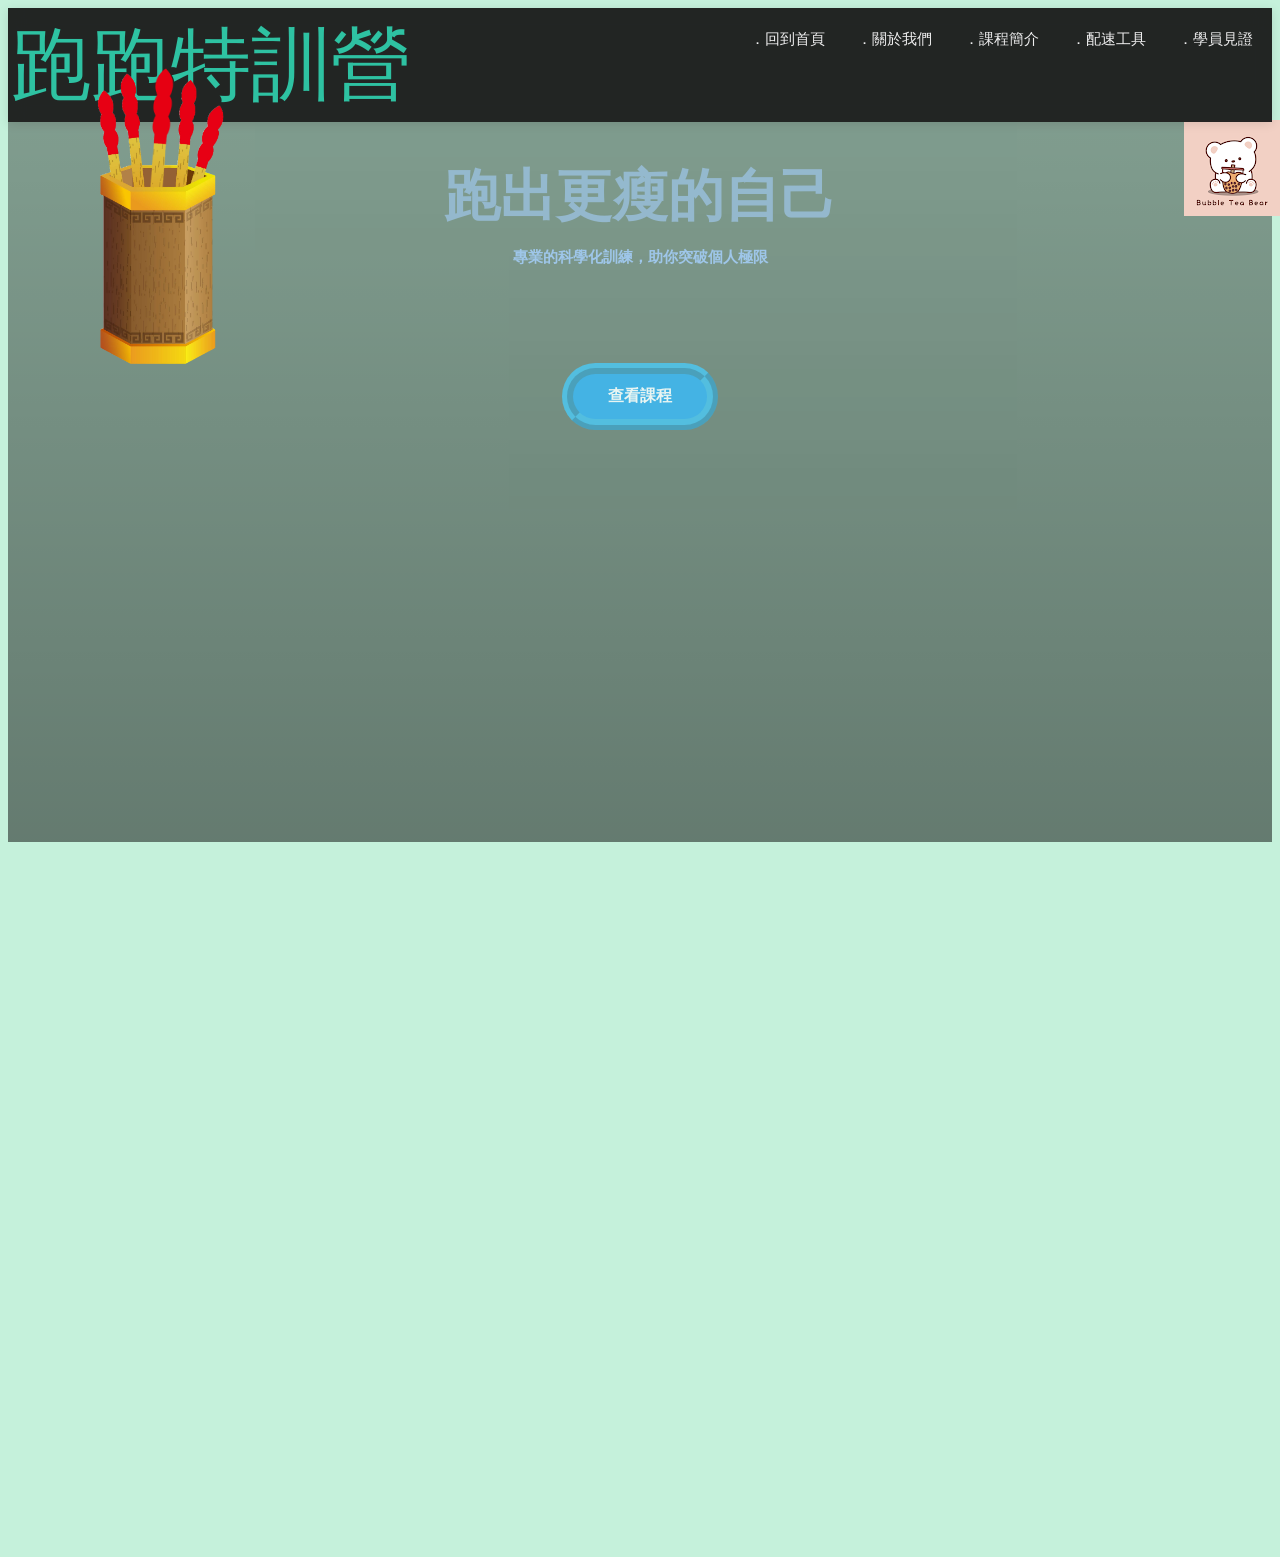
<file: index.html>
<!DOCTYPE html>
<html lang="zh-Hant">
<head>
    <meta charset="UTF-8">
    <meta name="viewport" content="width=device-width, initial-scale=1.0">
    <title>跑跑特訓營 | 跑出更瘦的自己</title>
    <link rel="stylesheet" href="style.css">

 <style>
        .Endorsement {
            position: absolute;
            z-index: 1500;
        }
            .Endorsement img {
                width: 100%;
            }
        #before {
            width: 300px;
            margin-top: 163px;
        }
        #after {
            width: 300px;
            height: 300px;
        }
        #stick {
            width: 20px;
            transform: translate(140px,60px) rotate(3deg);
            transition-duration: 3s;
            transition-timing-function: cubic-bezier(.81,2.13,.27,-0.69);
        }
            #stick:hover {
                transform: translate(140px,0px) rotate(3deg);
                opacity:0.7;
               
            }
    </style>

</head>
<body>

    <div id="after" class="Endorsement"><img src="Endorsement/Endorsement_after.png"></div>
    <div id="stick" class="Endorsement"><img src="Endorsement/stick.png"></div>
    <div id="before" class="Endorsement"><img src="Endorsement/Endorsement_before.png"></div>


</body>
<!--    
    <nav>
    <div class="container"><a href="index.html" class="logo">跑跑訓練營</a>
<ul>
    <li><a href="index.html">．回到首頁</a></li>
    <li><a href="about.html" >．關於我們</a></li>
    <li><a href="courses.html">．課程簡介</a></li>
    <li><a href="tools.html">．配速工具</a></li>
    <li><a href="testimonials.html">．學員見證</a></li>


</ul>
        </div>
    </nav> -->


<script src="nav_bar.js"> </script>

<div id="nav_bar"></div>





    <header class="hero">
        
    <style>

.btn_1 { 
       display: inline-block;
       padding: 12px 35px;
       background: rgb(14, 153, 233);
       color:rgb(247, 247, 252);
       text-decoration: none;
       border-radius: 50px;
       font-weight: bold;
       transition-duration: 0.5s;
       transition-timing-function: step(12,end);
       transform-origin: center;
       border: 3mm ridge rgba(50, 180, 220, 0.6);
       cursor: pointer;
       margin:60px;




         }
         

.btn_1:hover{
    transform:scale(1.6) rotate(360deg);
    
}


.h1_1{
     background: rgb(rgb(104, 238, 27));
     opacity:0.7;
     animation-name: h1_ani;  
     animation-duration: 5s; 
     animation-direction:alternate;
     animation-iteration-count: infinite;
     animation-timing-function: ease-in-out;
}

@keyframes h1_ani {

0%{
   background:rgb(174, 231, 174);
}

25%{
   background:rgb(127, 175, 127);
}

50%{
    background:rgb(194, 145, 145);
}

75%{
    background:rgb(126, 126, 240);
}

100%{
    background:rgb(204, 228, 148);
}


}



    </style>
        <div class="container">
            <h1 class="h1_1"> 跑出更瘦的自己</h1>
            <p style="font:bolder 15px 微軟正黑體">專業的科學化訓練，助你突破個人極限</p><br>
            <a href="courses.html" class="btn_1" >查看課程</a>
        </div>
    </header>
     <div style="position:fixed;right:0;top:120px;">
        <a href="form.html">
            <img src="bear.png">
        </a>
    </div>
    <div>
        <br><br><br><br><br><br><br><br><br><br><br><br><br><br><br><br><br><br><br><br><br><br><br><br><br><br><br><br><br><br><br><br><br><br>
    </div>



</body>
</html>
</file>
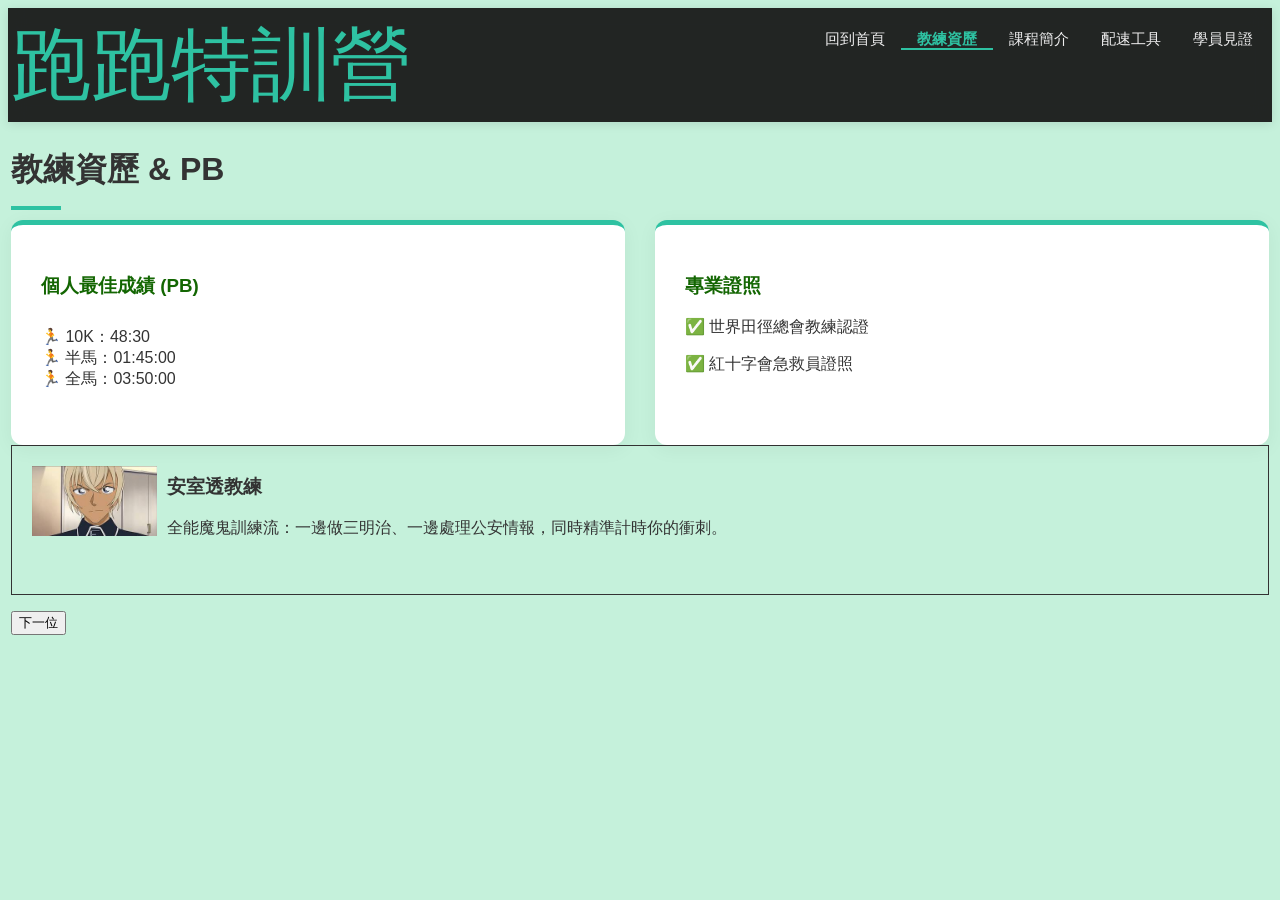
<file: about.html>
<!DOCTYPE html>
<html lang="zh-Hant">

<head>
    <meta charset="UTF-8">
    <meta name="viewport" content="width=device-width, initial-scale=1.0">
    <title>教練資歷 - 跑班訓練營</title>
    <link rel="stylesheet" href="style.css">

    <script src="js/jquery-3.7.1.min.js"></script>
    <script>
        var index = 0;
        var img = new Array("Fengjia.jpg", "Yizhong.jpg", "Tunghai.jpg");
        var title = new Array("安室透教練", "赤井教練", "柯南教練");
        var info = new Array("全能魔鬼訓練流：一邊做三明治、一邊處理公安情報，同時精準計時你的衝刺。", "長距離狙擊流：不陪跑，在700碼外透過狙擊鏡盯著你的姿勢。", "數據狂魔流：精準分析你的心率、步頻、落地角度與VO2 Max。");

        function toHTML(index) {
            var hm = "<img src='images/" + img[index] + "' width='125' style='float:left;margin:10px;'>";
            hm += "<h3>" + title[index] + "</h3>";
            hm += "<p>" + info[index] + "</p>";
            return hm;
        }
        $(document).ready(function () {
            $("#div_cont").html(toHTML(index));
        });

        function fnNext() {

            index++;
            if (index >= img.length) {
                index = 0;
            }

            $("#div_cont").html(toHTML(index));
            console.log('$("#div_cont").html() : ' + $("#div_cont").html());
            console.log('$("#div_cont").text() : ' + $("#div_cont").text());
        }
    </script>
</head>


<body>
    <nav>
        <div class="container"><a href="index.html" class="logo">跑跑特訓營</a>
            <ul>
                <li><a href="index.html">回到首頁</a></li>
                <li><a href="about.html" class="active">教練資歷</a></li>
                <li><a href="courses.html">課程簡介</a></li>
                <li><a href="tools.html">配速工具</a></li>
                <li><a href="testimonials.html">學員見證</a></li>
            </ul>
        </div>
    </nav>
    <section class="container">
        <h2>教練資歷 & PB</h2>
        <div class="row">
            <div class="col">
                <h3 style="color:rgb(19, 102, 2)">個人最佳成績 (PB)</h3>
                <ul style="list-style:none; padding:10px 0;">
                    <li>🏃 10K：48:30</li>
                    <li>🏃 半馬：01:45:00</li>
                    <li>🏃 全馬：03:50:00</li>
                </ul>
            </div>
            <div class="col">
                <h3 style="color:rgb(19, 102, 2)">專業證照</h3>
                <p>✅ 世界田徑總會教練認證</p>
                <p>✅ 紅十字會急救員證照</p>
            </div>


        </div>
<div id="div_cont" style="border-style:solid; border-width:1px; min-height:150px; padding:10px;">
    </div>
<p>
        <input type="button" onclick="fnNext();" value="下一位">
    </p>

    </section>





</body>

</html>
</file>
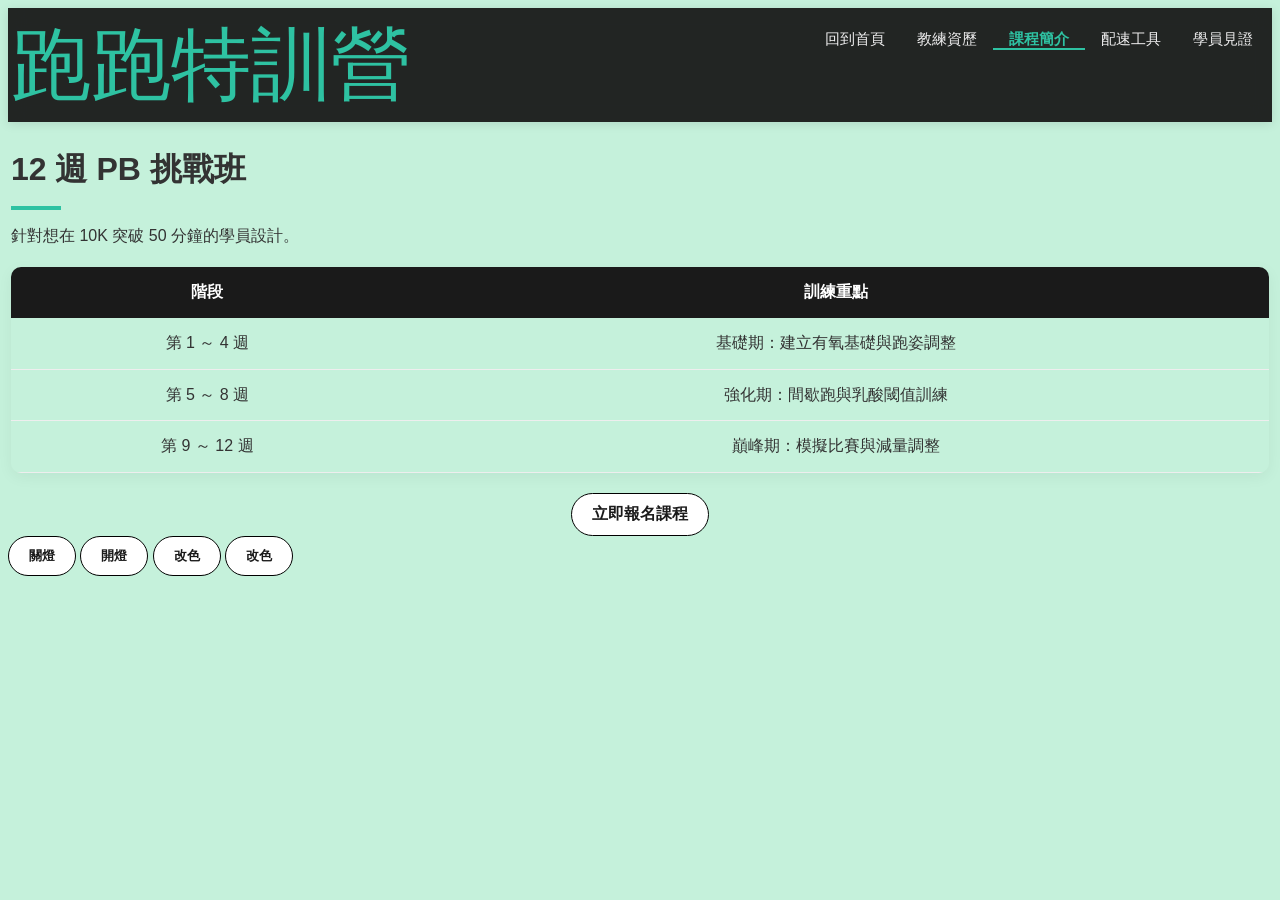
<file: courses.html>
<!DOCTYPE html>
<html lang="zh-Hant">
<head>
    <meta charset="UTF-8">
    <meta name="viewport" content="width=device-width, initial-scale=1.0">
    <title>課程簡介 - 跑跑特訓營</title>
    <link rel="stylesheet" href="style.css">

<style>
        .btn {
            border: solid 1px;
            border-color: black;
            background-color: white;
            padding: 10px 20px;
        }
    </style>
    <script src="js/jquery-3.7.1.min.js"></script>
    <script>
        function fnOff() {
            $(".btn").css("border-color", "white");
            $(".btn").css("color", "white");
            $(".btn").css("background-color", "black");
            $("body").css("background-color", "black");
        }
        function fnOn() {
            $(".btn").css("border-color", "black");
            $(".btn").css("color", "black");
            $(".btn").css("background-color", "white");
            $("body").css("background-color", "white");
        }
        function fnHighlight(num) {
            if (num == 0) {
                // Q1: 將按鈕的文字顏色改為紅色
                $(".btn").css("color", "red");
            }
            else {
                // Q2: 使用「物件寫法」，同時修改背景顏色為黃色、字體大小為 30px
                $(".btn").css({
                    "background-color": "yellow",
                    "font-size": "30px"
                });
            }
        }
    </script>








</head>
<body>
    <nav><div class="container"><a href="index.html" class="logo">跑跑特訓營</a>
<ul>
    <li><a href="index.html">回到首頁</a></li>
    <li><a href="about.html">教練資歷</a></li>
    <li><a href="courses.html" class="active">課程簡介</a></li>
    <li><a href="tools.html">配速工具</a></li>
    <li><a href="testimonials.html">學員見證</a></li>
</ul>
    </div></nav>
    <section class="container">
        <h2>12 週 PB 挑戰班</h2>
        <p>針對想在 10K 突破 50 分鐘的學員設計。</p>
        <table>
            <thead><tr><th>階段</th><th>訓練重點</th></tr></thead>
            <tbody>
                <tr><td>第 1 ～ 4 週</td><td>基礎期：建立有氧基礎與跑姿調整</td></tr>
                <tr><td>第 5 ～ 8 週</td><td>強化期：間歇跑與乳酸閾值訓練</td></tr>
                <tr><td>第 9 ～ 12 週</td><td>巔峰期：模擬比賽與減量調整</td></tr>
            </tbody>
        </table>
        <div style="text-align:center;"><a href="form.html" class="btn">立即報名課程</a></div>
    </section>


<input type="button" value="關燈" class="btn" onclick="fnOff();">
    <input type="button" value="開燈" class="btn" onclick="fnOn();">
    <input type="button" value="改色" class="btn" onclick="fnHighlight(0);">
    <input type="button" value="改色" class="btn" onclick="fnHighlight(1);">
<!-- Code injected by live-server -->
<script>
	// <![CDATA[  <-- For SVG support
	if ('WebSocket' in window) {
		(function () {
			function refreshCSS() {
				var sheets = [].slice.call(document.getElementsByTagName("link"));
				var head = document.getElementsByTagName("head")[0];
				for (var i = 0; i < sheets.length; ++i) {
					var elem = sheets[i];
					var parent = elem.parentElement || head;
					parent.removeChild(elem);
					var rel = elem.rel;
					if (elem.href && typeof rel != "string" || rel.length == 0 || rel.toLowerCase() == "stylesheet") {
						var url = elem.href.replace(/(&|\?)_cacheOverride=\d+/, '');
						elem.href = url + (url.indexOf('?') >= 0 ? '&' : '?') + '_cacheOverride=' + (new Date().valueOf());
					}
					parent.appendChild(elem);
				}
			}
			var protocol = window.location.protocol === 'http:' ? 'ws://' : 'wss://';
			var address = protocol + window.location.host + window.location.pathname + '/ws';
			var socket = new WebSocket(address);
			socket.onmessage = function (msg) {
				if (msg.data == 'reload') window.location.reload();
				else if (msg.data == 'refreshcss') refreshCSS();
			};
			if (sessionStorage && !sessionStorage.getItem('IsThisFirstTime_Log_From_LiveServer')) {
				console.log('Live reload enabled.');
				sessionStorage.setItem('IsThisFirstTime_Log_From_LiveServer', true);
			}
		})();
	}
	else {
		console.error('Upgrade your browser. This Browser is NOT supported WebSocket for Live-Reloading.');
	}
	// ]]>
</script>





</body>
</html>
</file>
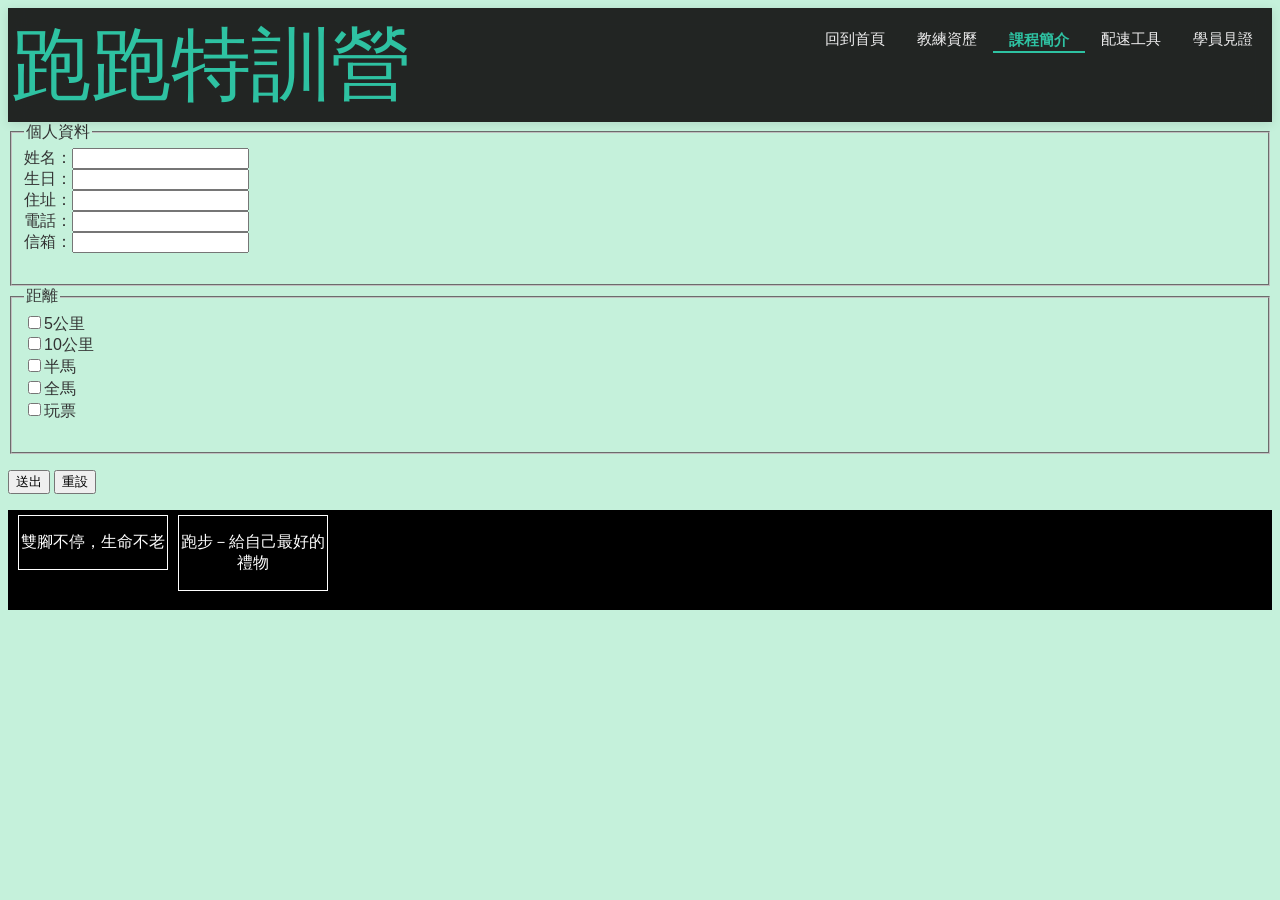
<file: form.html>
<!DOCTYPE html>
<html lang="zh-Hant">
<head>
    <meta charset="UTF-8">
    <meta name="viewport" content="width=device-width, initial-scale=1.0">
    <title>課程簡介 - 跑跑特訓營</title>
    <link rel="stylesheet" href="style.css">


 <style>
        .header {
            height: 100px;
            width: 100%;
            background-color: black;
        }

        .option {
            float: left;
            width: 150px;
            border: 1px solid white;
            text-align: center;
            margin-top: 5px;
            margin-left: 10px;
            color: white;
        }

        .option-cont {
            list-style-type: none;
            padding: 0;
            display: none;
        }

        .option-cont li {
            background-color: white;
            color: black;
            border: 1px solid #808080;
            padding: 10px;
        }

        .active {
            display: block;
        }
    </style>
    <script src="js/jquery-3.7.1.min.js"></script>
    <script>
        // 網頁載入完成時執行
        $(document).ready(function () {
            //將#sel元素綁定mouseenter和mouseleave事件
            //mouseenter和mouseleave事件被觸發時會執行fnToggleClass函式
            //滑鼠碰到#sel顯示#about關於我們選單
            //滑鼠離開#sel隱藏#about關於我們選單
            // Q1: 將 ID 為 sel 的元素綁定多個事件
            $("#sel").on({
                // Q2: 填入滑鼠「移入」與「移出」的事件名稱
                "mouseenter": fnToggleClass,
                "mouseleave": fnToggleClass
            });
        });

        function fnToggleClass() {
            //切換顯示#about，即關於我們的選單
            // Q3: 切換 ID 為 about 元素的 "active" 類別，達成顯示/隱藏效果
            $("#about").toggleClass("active");
        }
    </script>






</head>
<body>
    <nav><div class="container"><a href="index.html" class="logo">跑跑特訓營</a>
<ul>
    <li><a href="index.html">回到首頁</a></li>
    <li><a href="about.html">教練資歷</a></li>
    <li><a href="courses.html" class="active">課程簡介</a></li>
    <li><a href="tools.html">配速工具</a></li>
    <li><a href="testimonials.html">學員見證</a></li>
</ul>
    </div></nav>
   
 <form>
        <fieldset>
            <legend>個人資料</legend>
            姓名：<input type="text" name="txtName"><br>
            生日：<input type="text" name="txtName"><br>
            住址：<input type="text" name="txtName"><br>
            電話：<input type="text" name="txtName"><br>
            信箱：<input type="email" name="txtMail"><br><br>
        </fieldset>
        <fieldset>
            <legend>距離</legend>
            <input type="checkbox" name="chk" value="5公里">5公里 <br>
            <input type="checkbox" name="chk" value="10公里">10公里 <br>
            <input type="checkbox" name="chk" value="半馬">半馬 <br>
            <input type="checkbox" name="chk" value="全馬">全馬 <br>
            <input type="checkbox" name="chk" value="玩票">玩票 <br><br>
            
        </fieldset>
        <p>
          <input type="submit" value="送出" >
          <input type="reset" value="重設" >
        </p>
    </form>

 <div class="header">
        <div class="option">
            <p>雙腳不停，生命不老</p>
        </div>
        <div id="sel" class="option">
            <p>跑步－給自己最好的禮物</p>
            <ul id="about" class="option-cont">
                <li>每一步都是健康的投資</li>
                <li>跑出活力人生</li>
                <li>歡迎報名 ^ ^</li>
            </ul>
        </div>
    </div>


<script>
	// <![CDATA[  <-- For SVG support
	if ('WebSocket' in window) {
		(function () {
			function refreshCSS() {
				var sheets = [].slice.call(document.getElementsByTagName("link"));
				var head = document.getElementsByTagName("head")[0];
				for (var i = 0; i < sheets.length; ++i) {
					var elem = sheets[i];
					var parent = elem.parentElement || head;
					parent.removeChild(elem);
					var rel = elem.rel;
					if (elem.href && typeof rel != "string" || rel.length == 0 || rel.toLowerCase() == "stylesheet") {
						var url = elem.href.replace(/(&|\?)_cacheOverride=\d+/, '');
						elem.href = url + (url.indexOf('?') >= 0 ? '&' : '?') + '_cacheOverride=' + (new Date().valueOf());
					}
					parent.appendChild(elem);
				}
			}
			var protocol = window.location.protocol === 'http:' ? 'ws://' : 'wss://';
			var address = protocol + window.location.host + window.location.pathname + '/ws';
			var socket = new WebSocket(address);
			socket.onmessage = function (msg) {
				if (msg.data == 'reload') window.location.reload();
				else if (msg.data == 'refreshcss') refreshCSS();
			};
			if (sessionStorage && !sessionStorage.getItem('IsThisFirstTime_Log_From_LiveServer')) {
				console.log('Live reload enabled.');
				sessionStorage.setItem('IsThisFirstTime_Log_From_LiveServer', true);
			}
		})();
	}
	else {
		console.error('Upgrade your browser. This Browser is NOT supported WebSocket for Live-Reloading.');
	}
	// ]]>
</script>
    

</body>
</html>
</file>
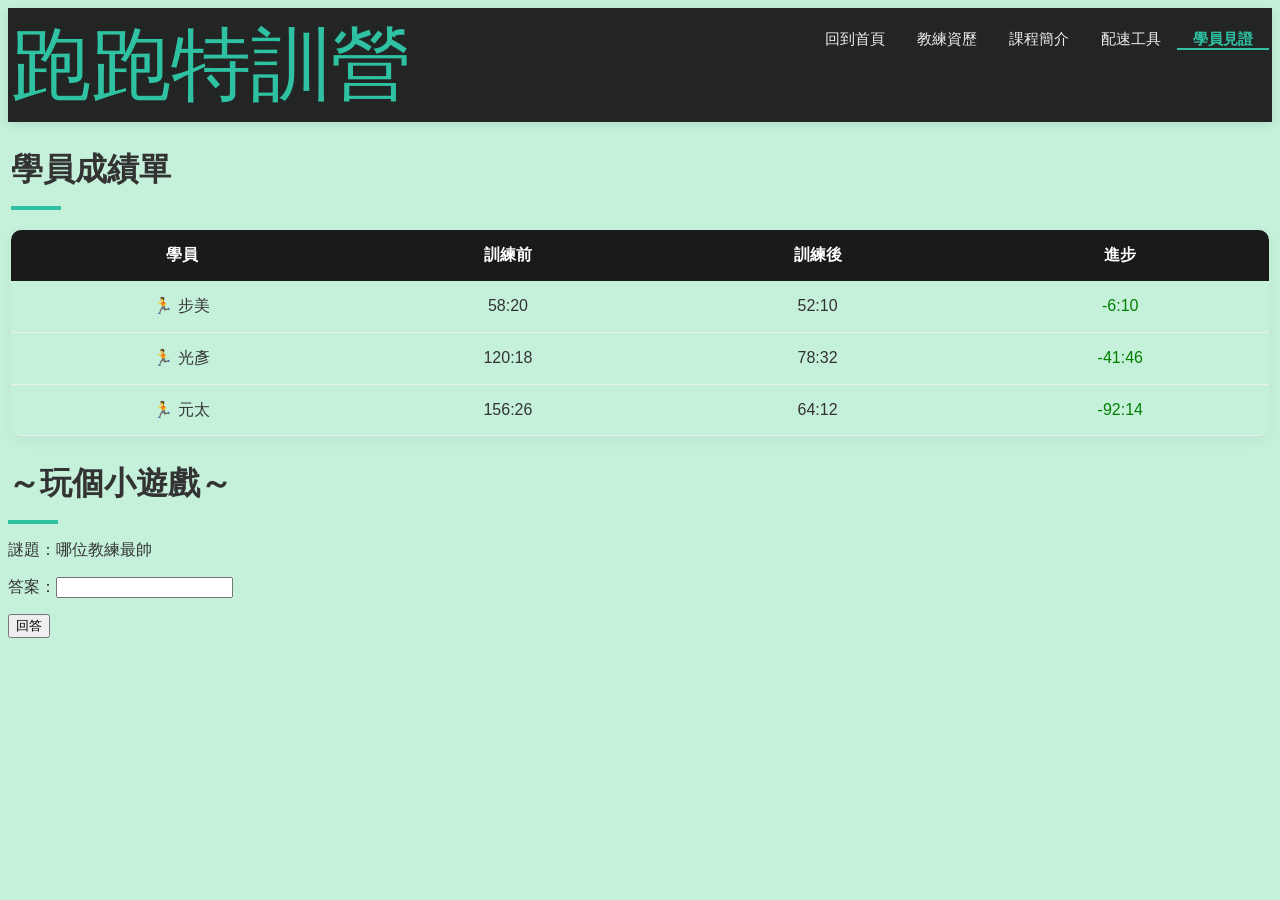
<file: testimonials.html>
<!DOCTYPE html>
<html lang="zh-Hant">
<head>
    <meta charset="UTF-8">
    <meta name="viewport" content="width=device-width, initial-scale=1.0">
    <title>學員見證</title>
    <link rel="stylesheet" href="style.css">


 <script src="js/jquery-3.7.1.min.js"></script>
    <script>
        //網頁文件載入完成執行
        $(document).ready(function () {
            //按下 [對答] 鈕執行
            $("#btnCheck").click(function () {
                var ans = $("#txtAns").val();
                var msg = "錯誤！！提示：戴眼鏡的那位。";
                if (ans == "柯南") {
                    msg = "正解:柯南（小新一）)";
                }
                $("span").text(msg);
            })
            // txtAns文字欄使用on綁定blur與focus事件
            $("#txtAns").on( {
                    "blur": function () {
                        $("#txtAns").css("background", "yellow");
                    },
                    "focus": function () {
                        $("#txtAns").css("background", "pink");
                    }
                });
        });
    </script>


</head>
<body>
    <nav><div class="container"><div class="logo">跑跑特訓營</div>
        <ul>
    <li><a href="index.html">回到首頁</a></li>
    <li><a href="about.html">教練資歷</a></li>
    <li><a href="courses.html">課程簡介</a></li>
    <li><a href="tools.html">配速工具</a></li>
    <li><a href="testimonials.html" class="active">學員見證</a></li>
</ul>
    </div></nav>
    <section class="container">
        <h2>學員成績單</h2>
        <table>
            <thead><tr><th>學員</th><th>訓練前</th><th>訓練後</th><th>進步</th></tr></thead>
            <tbody>
                <tr><td>🏃 步美</td><td>58:20</td><td>52:10</td><td style="color:green;">-6:10</td></tr>
                <tr><td>🏃 光彥</td><td>120:18</td><td>78:32</td><td style="color:green;">-41:46</td></tr>
                <tr><td>🏃 元太</td><td>156:26</td><td>64:12</td><td style="color:green;">-92:14</td></tr>
            </tbody>
        </table>
    </section>


<h2>～玩個小遊戲～</h2>
    <p>謎題：哪位教練最帥</p>
    <p>答案：<input type="text" id="txtAns" /></p>
    <p><input type="button" value="回答" id="btnCheck" /></p>
    <span></span>
<!-- Code injected by live-server -->
<script>
	// <![CDATA[  <-- For SVG support
	if ('WebSocket' in window) {
		(function () {
			function refreshCSS() {
				var sheets = [].slice.call(document.getElementsByTagName("link"));
				var head = document.getElementsByTagName("head")[0];
				for (var i = 0; i < sheets.length; ++i) {
					var elem = sheets[i];
					var parent = elem.parentElement || head;
					parent.removeChild(elem);
					var rel = elem.rel;
					if (elem.href && typeof rel != "string" || rel.length == 0 || rel.toLowerCase() == "stylesheet") {
						var url = elem.href.replace(/(&|\?)_cacheOverride=\d+/, '');
						elem.href = url + (url.indexOf('?') >= 0 ? '&' : '?') + '_cacheOverride=' + (new Date().valueOf());
					}
					parent.appendChild(elem);
				}
			}
			var protocol = window.location.protocol === 'http:' ? 'ws://' : 'wss://';
			var address = protocol + window.location.host + window.location.pathname + '/ws';
			var socket = new WebSocket(address);
			socket.onmessage = function (msg) {
				if (msg.data == 'reload') window.location.reload();
				else if (msg.data == 'refreshcss') refreshCSS();
			};
			if (sessionStorage && !sessionStorage.getItem('IsThisFirstTime_Log_From_LiveServer')) {
				console.log('Live reload enabled.');
				sessionStorage.setItem('IsThisFirstTime_Log_From_LiveServer', true);
			}
		})();
	}
	else {
		console.error('Upgrade your browser. This Browser is NOT supported WebSocket for Live-Reloading.');
	}
	// ]]>
</script>




</body>
</html>
</file>
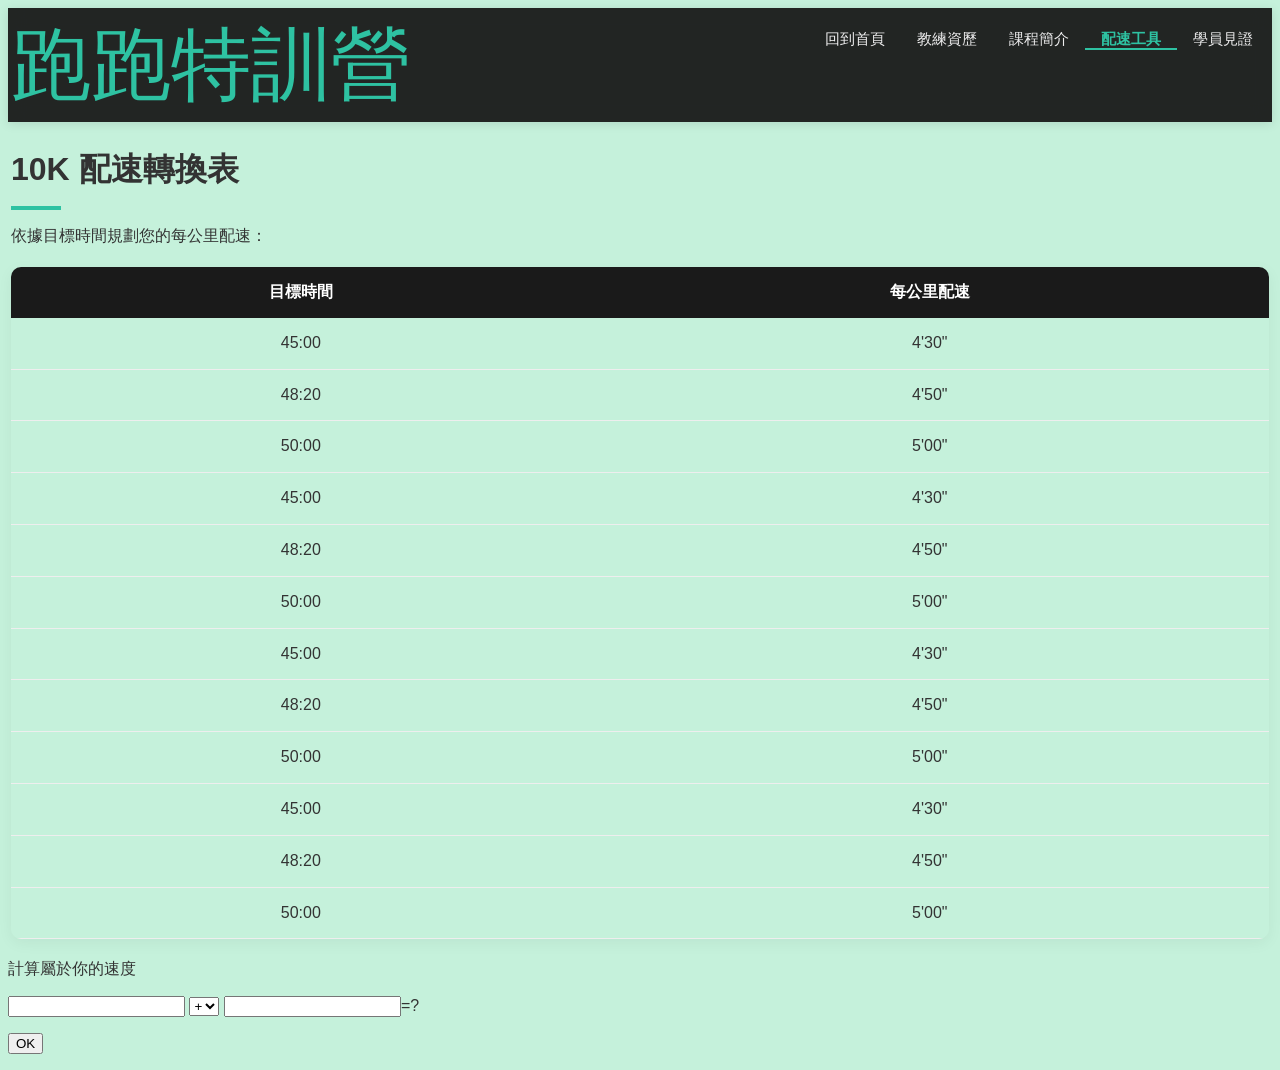
<file: tools.html>
<!DOCTYPE html>
<html lang="zh-Hant">
<head>
    <meta charset="UTF-8">
    <meta name="viewport" content="width=device-width, initial-scale=1.0">
    <title>配速工具 - 跑跑特訓營</title>
    <link rel="stylesheet" href="style.css">


 <script src="js/jquery-3.7.1.min.js"></script>
    <script>
$(document).ready(function () {
    // Q1: 當點擊 id 為 btnOk 的按鈕時觸發事件
    $("#btnOk").click(function () {                
        
        // Q2: 使用 val() 抓取第一個數字
        var a = parseInt($("#txtA").val());
        
        // Q3: 使用 val() 抓取第二個數字
        var b = parseInt($("#txtB").val());                
        
        // Q4: 使用 val() 抓取下拉選單目前的運算符號
        var op = $("#selOp").val();
        
        // 將運算結果顯示在 span 標籤中
        $("span").text(getCompute(a, b, op));
    }) 

    // 運算邏輯函式
    function getCompute(a, b, op) {
        if (op == "+") { return a + b; } 
        else if (op == "-") { return a - b; } 
        else if (op == "*") { return a * b; } 
        else if (op == "/") { return a / b; }
    }
});
    </script>









</head>
<body>
    <nav><div class="container"><a href="index.html" class="logo">跑跑特訓營</a>
<ul>
    <li><a href="index.html">回到首頁</a></li>
    <li><a href="about.html">教練資歷</a></li>
    <li><a href="courses.html">課程簡介</a></li>
    <li><a href="tools.html" class="active">配速工具</a></li>
    <li><a href="testimonials.html">學員見證</a></li>
</ul>
    </div></nav>
    <section class="container">
        <h2>10K 配速轉換表</h2>
        <p>依據目標時間規劃您的每公里配速：</p>
        <table>
            <thead><tr><th>目標時間</th><th>每公里配速</th></tr></thead>
            <tbody>
                <tr><td>45:00</td><td>4'30"</td></tr>
                <tr><td>48:20</td><td>4'50"</td></tr>
                <tr><td>50:00</td><td>5'00"</td></tr>
                                <tr><td>45:00</td><td>4'30"</td></tr>
                <tr><td>48:20</td><td>4'50"</td></tr>
                <tr><td>50:00</td><td>5'00"</td></tr>
                                <tr><td>45:00</td><td>4'30"</td></tr>
                <tr><td>48:20</td><td>4'50"</td></tr>
                <tr><td>50:00</td><td>5'00"</td></tr>
                                <tr><td>45:00</td><td>4'30"</td></tr>
                <tr><td>48:20</td><td>4'50"</td></tr>
                <tr><td>50:00</td><td>5'00"</td></tr>
            </tbody>
        </table>
    </section>


<p>計算屬於你的速度</p>
    <p>
        <input type="number" id="txtA" min="" value="" />
        <select id="selOp">
            <option value="+">+</option>
            <option value="-">-</option>
            <option value="*">*</option>
            <option value="/">/</option>
        </select>
        <input type="number" id="txtB" min="" value="" />=<span>?</span>
    </p>
    <p><input type="button" value="OK" id="btnOk" /></p>
<!-- Code injected by live-server -->
<script>
	// <![CDATA[  <-- For SVG support
	if ('WebSocket' in window) {
		(function () {
			function refreshCSS() {
				var sheets = [].slice.call(document.getElementsByTagName("link"));
				var head = document.getElementsByTagName("head")[0];
				for (var i = 0; i < sheets.length; ++i) {
					var elem = sheets[i];
					var parent = elem.parentElement || head;
					parent.removeChild(elem);
					var rel = elem.rel;
					if (elem.href && typeof rel != "string" || rel.length == 0 || rel.toLowerCase() == "stylesheet") {
						var url = elem.href.replace(/(&|\?)_cacheOverride=\d+/, '');
						elem.href = url + (url.indexOf('?') >= 0 ? '&' : '?') + '_cacheOverride=' + (new Date().valueOf());
					}
					parent.appendChild(elem);
				}
			}
			var protocol = window.location.protocol === 'http:' ? 'ws://' : 'wss://';
			var address = protocol + window.location.host + window.location.pathname + '/ws';
			var socket = new WebSocket(address);
			socket.onmessage = function (msg) {
				if (msg.data == 'reload') window.location.reload();
				else if (msg.data == 'refreshcss') refreshCSS();
			};
			if (sessionStorage && !sessionStorage.getItem('IsThisFirstTime_Log_From_LiveServer')) {
				console.log('Live reload enabled.');
				sessionStorage.setItem('IsThisFirstTime_Log_From_LiveServer', true);
			}
		})();
	}
	else {
		console.error('Upgrade your browser. This Browser is NOT supported WebSocket for Live-Reloading.');
	}
	// ]]>
</script>







</body>
</html>
</file>
<file: style.css>
/* ==========================================
   跑班網站全域樣式 - 最終整合版
   ========================================== */

:root {
    --primary-color: #2ec2a2; 
    --dark-color: #1a1a1a;
    --light-bg: #a5c8eb;
    --text-color: #333;
    --transition: all 0.3s ease;
   
}

* {
    margin: 10; padding: 5; box-sizing: border-box;
}

body {
    font-family: 'PingFang TC', 'Microsoft JhengHei', sans-serif;
    line-height: 1.3;
    color: var(--text-color);
    background-color: #c5f1db;
}

.container {
    max-width: flex;
    margin: 0 auto;
    padding: 0 3px;
}

/* 導航欄 */
nav {
    background: rgba(26, 26, 26, 0.95);
    backdrop-filter: blur(10px);
    color: #fff;
    padding: 5px 0;
    position: sticky;
    top: 0;
    z-index: 1000;
    box-shadow: 0 2px 10px rgba(0,0,0,0.1);

    white-space: nowrap;/*防止按鍵斷行*/

}


nav .container {
    display: flex;
    justify-content: space-between;
    align-items: stretch;
}

.logo {
    font-size: 5rem;
    font-weight: 500;
    color: var(--primary-color);
    text-decoration: none;
}

nav ul {

    display: flex;
    list-style: none;
    white-space: nowrap;/*防止按鍵斷行*/
    flex:0 0 auto;/*按鍵寬度自動調整*/
}

nav ul li a {
    color: #eee;
    text-decoration: none;
    padding: 1px 16px;
    font-size: 0.95rem;
    transition: var(--transition);
}

/* 新增：當前頁面的發亮效果 */
nav ul li a.active {
    color: var(--primary-color); /* 變成活力黃 */
    border-bottom: 2px solid var(--primary-color); /* 下方加一條線 */
    font-weight: bold;
}

nav ul li a:hover { color: var(--primary-color); }

/* 英雄區 */
.hero {
    background: linear-gradient(rgba(0,0,0,0.5), rgba(0,0,0,0.7)), 
                url('https://www.ali-nsa.net/image/5842/1024x768') ;
    background-size: cover;
    background-position: center;
    height: 80vh;
    display: flex;
    align-items:stretch ;
    justify-content: center;
    text-align: center;
    color: #8eb4f0;
    opacity: 0.7;
}

.hero h1 { font-size: 3.5rem; margin-bottom: 1rem; }

/* 通用設定 */
section { padding: 60px 0; }
h2 { font-size: 2rem; margin-bottom: 10px; position: relative; padding-bottom: 20px; }
h2::after { content: ''; position: absolute; left: 0; bottom: 0; width: 50px; height: 4px; background: var(--primary-color); }

/* 卡片與表格 */
.row { display: flex; flex-wrap: wrap; gap: 30px; }
.col { flex: 1; min-width: 280px; padding: 30px; background: #fff; border-radius: 12px; box-shadow: 0 4px 20px rgba(0,0,0,0.05); border-top: 5px solid var(--primary-color); }

table { width: 100%; border-collapse: separate; border-spacing: 0; margin: 20px 0; border-radius: 10px; overflow: hidden; box-shadow: 0 4px 15px rgba(0,0,0,0.05); }
table th { background: var(--dark-color); color: #fff; padding: 15px; }
table td { padding: 15px; border-bottom: 1px solid #eee; text-align: center; }

.btn { display: inline-block; padding: 12px 35px; background: var(--primary-color); color: var(--dark-color); text-decoration: none; border-radius: 50px; font-weight: bold; transition: var(--transition); border: none; cursor: pointer; }

/* 手機版適配區 */
@media (max-width: 768px) {
    nav .container { padding: 0 10px; }
    nav ul li a { padding: 8px 4px; font-size: 0.82rem; letter-spacing: -0.5px; }
    .logo { font-size: 1.1rem; }
    
    section { padding: 30px 15px; }
    .hero h1 { font-size: 2.2rem; }
    

}
</file>
